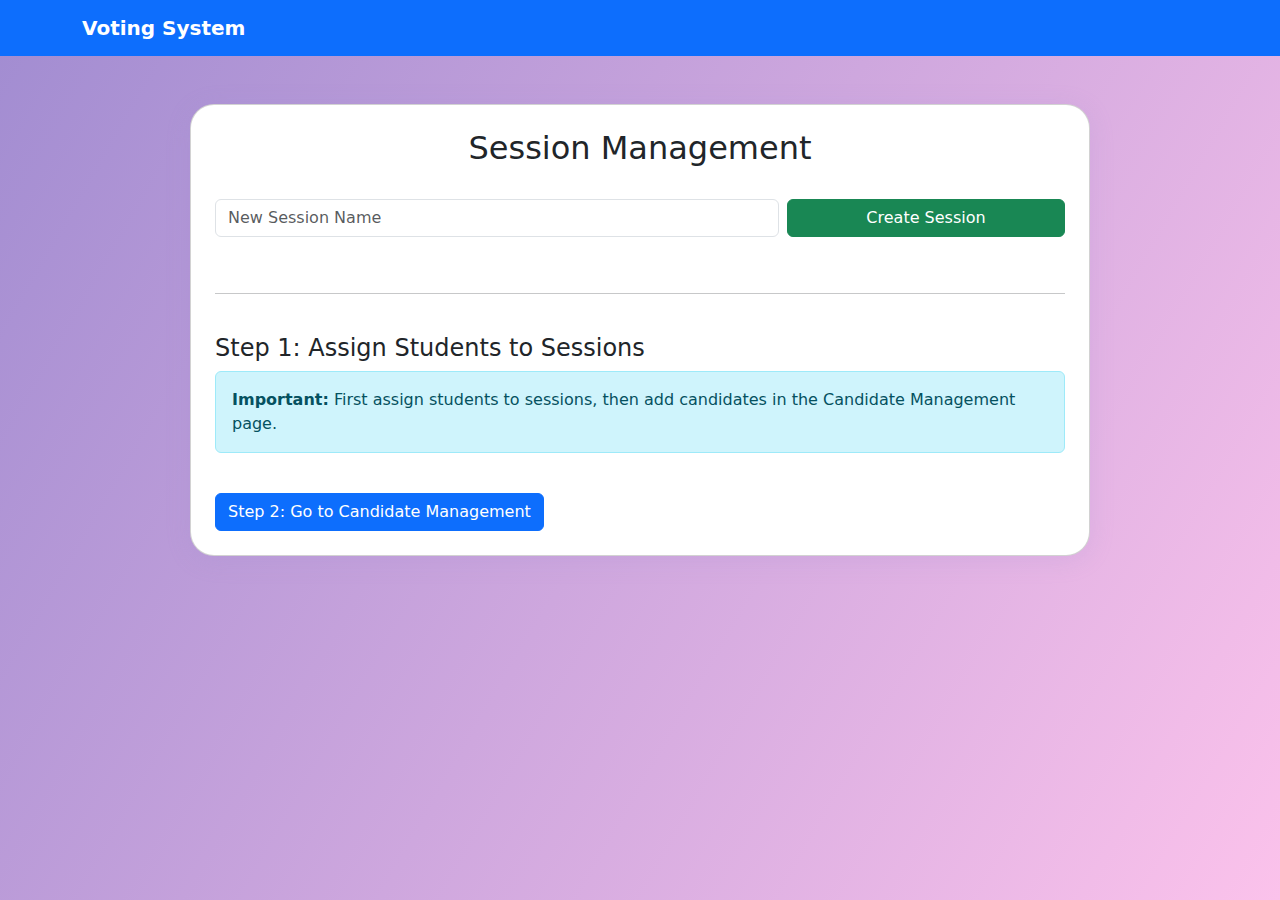
<file: Voting System/sessions.html>
<!DOCTYPE html>
<html lang="en">
<head>
    <meta charset="UTF-8">
    <meta name="viewport" content="width=device-width, initial-scale=1.0">
    <title>Session Management - Voting System</title>
    <link href="https://cdn.jsdelivr.net/npm/bootstrap@5.3.0/dist/css/bootstrap.min.css" rel="stylesheet">
    <style>
        body { background: linear-gradient(120deg, #a18cd1 0%, #fbc2eb 100%); min-height: 100vh; }
        .card { max-width: 900px; margin: 3rem auto; border-radius: 1.5rem; box-shadow: 0 4px 24px #a18cd133; }
        .session-row.closed { background: #f8d7da; }
    </style>
</head>
<body>
<nav class="navbar navbar-expand-lg navbar-dark bg-primary">
  <div class="container">
    <a class="navbar-brand fw-bold" href="dashboard.html">Voting System</a>
    <button class="navbar-toggler" type="button" data-bs-toggle="collapse" data-bs-target="#navbarNav">
      <span class="navbar-toggler-icon"></span>
    </button>
    <div class="collapse navbar-collapse" id="navbarNav">
      <ul class="navbar-nav ms-auto" id="navLinks"></ul>
      <span class="navbar-text ms-3" id="userInfoNav"></span>
    </div>
  </div>
</nav>
<div class="container">
    <div class="card p-4">
        <h2 class="mb-3 text-center">Session Management</h2>
        <div id="adminCheck" class="mb-3"></div>
        <form id="createSessionForm" class="row g-2 mb-4">
            <div class="col-md-8">
                <input type="text" class="form-control" id="sessionName" placeholder="New Session Name" required>
            </div>
            <div class="col-md-4">
                <button type="submit" class="btn btn-success w-100">Create Session</button>
            </div>
        </form>
        <div id="sessionMsg" class="mb-3"></div>
        <div id="sessionsList"></div>
        <hr>
        <h4 class="mt-4">Step 1: Assign Students to Sessions</h4>
        <div class="alert alert-info">
            <strong>Important:</strong> First assign students to sessions, then add candidates in the Candidate Management page.
        </div>
        <div id="assignMsg" class="mb-2"></div>
        <div id="assignTable"></div>
        <div class="mt-3">
            <a href="candidates.html" class="btn btn-primary">Step 2: Go to Candidate Management</a>
        </div>
    </div>
</div>
<script>
let sessions = [];
let students = [];

async function checkAdmin() {
    const res = await fetch('php/api/user_info.php');
    const data = await res.json();
    if (!data.success) {
        window.location.href = 'login.html';
        return false;
    }
    if (data.user.role !== 'admin') {
        document.getElementById('adminCheck').innerHTML = '<div class="alert alert-danger">Admins only. <a href="dashboard.html">Go to Dashboard</a></div>';
        document.getElementById('createSessionForm').style.display = 'none';
        return false;
    }
    document.getElementById('userInfoNav').textContent = `${data.user.username} (${data.user.role})`;
    let nav = '';
    nav += '<li class="nav-item"><a class="nav-link" href="dashboard.html">Dashboard</a></li>';
    nav += '<li class="nav-item"><a class="nav-link active" href="sessions.html">Manage Sessions</a></li>';
    nav += '<li class="nav-item"><a class="nav-link" href="candidates.html">Manage Candidates</a></li>';
    nav += '<li class="nav-item"><a class="nav-link" href="results.html">Results</a></li>';
    nav += '<li class="nav-item"><a class="nav-link" href="#" onclick="logout()">Logout</a></li>';
    document.getElementById('navLinks').innerHTML = nav;
    return true;
}

async function loadSessions() {
    document.getElementById('sessionsList').innerHTML = '<div class="text-center"><div class="spinner-border"></div></div>';
    const res = await fetch('php/api/sessions.php');
    const data = await res.json();
    if (!data.success) return;
    sessions = data.sessions;
    
    let html = `
        <div class="alert alert-info mb-3">
            <h5>Session Management Steps:</h5>
            <ol>
                <li>Create a new session</li>
                <li>Assign students to the session below</li>
                <li>Go to Candidate Management to add candidates</li>
                <li>Close session when voting period ends to view results</li>
            </ol>
        </div>
        <table class="table table-bordered align-middle">
        <thead>
            <tr>
                <th>Name</th>
                <th>Status</th>
                <th>Created</th>
                <th>Actions</th>
                <th>Next Step</th>
            </tr>
        </thead>
        <tbody>`;
    for (const s of sessions) {
        const isActive = s.status === 'active';
        html += `
            <tr class="session-row${!isActive ? ' closed' : ''}">
                <td>${s.name}</td>
                <td><span class="badge bg-${isActive ? 'success' : 'danger'}">${s.status}</span></td>
                <td>${s.created_at}</td>
                <td>`;
        if (isActive) {
            html += `<button class="btn btn-sm btn-danger me-2" onclick="closeSession(${s.id})">Close Session</button>`;
        }
        html += `</td>
                <td>`;
        if (isActive) {
            html += `
                <a href="candidates.html" class="btn btn-sm btn-primary">
                    Add Candidates
                </a>`;
        } else {
            html += `
                <a href="results.html" class="btn btn-sm btn-success">
                    View Results
                </a>`;
        }
        html += `</td>
            </tr>`;
    }
    html += '</tbody></table>';
    document.getElementById('sessionsList').innerHTML = html;
}

async function closeSession(id) {
    const ok = confirm('Close this session? This cannot be undone.');
    if (!ok) return;
    const res = await fetch('php/api/sessions.php', {
        method: 'PATCH',
        headers: { 'Content-Type': 'application/x-www-form-urlencoded' },
        body: `id=${id}`
    });
    const data = await res.json();
    if (data.success) {
        // Redirect to results page with the session ID
        window.location.href = `results.html?session_id=${id}`;
    } else {
        document.getElementById('sessionMsg').textContent = data.message;
        loadSessions();
    }
}

document.getElementById('createSessionForm').onsubmit = async function(e) {
    e.preventDefault();
    const name = document.getElementById('sessionName').value.trim();
    if (!name) return;
    const res = await fetch('php/api/sessions.php', {
        method: 'POST',
        body: new URLSearchParams({ name })
    });
    const data = await res.json();
    document.getElementById('sessionMsg').textContent = data.message;
    if (data.success) this.reset();
    loadSessions();
    loadAssignments();
};

async function loadAssignments() {
    const res = await fetch('php/api/session_assign.php');
    const data = await res.json();
    if (!data.success) return;
    students = data.students;
    let html = `<table class="table table-bordered align-middle"><thead><tr><th>Student</th>`;
    for (const s of sessions) {
        html += `<th>${s.name}</th>`;
    }
    html += '</tr></thead><tbody>';
    for (const u of students) {
        html += `<tr><td>${u.username}</td>`;
        for (const s of sessions) {
            const assigned = u.sessions.includes(Number(s.id));
            html += `<td><input type="checkbox" ${assigned ? 'checked' : ''} onchange="assignStudent(${u.id},${s.id},this.checked)"></td>`;
        }
        html += '</tr>';
    }
    html += '</tbody></table>';
    document.getElementById('assignTable').innerHTML = html;
}

async function assignStudent(user_id, session_id, checked) {
    const msg = document.getElementById('assignMsg');
    msg.className = 'alert alert-info';
    msg.textContent = 'Updating assignment...';
    
    try {
        const res = await fetch('php/api/session_assign.php', {
            method: 'POST',
            body: new URLSearchParams({ user_id, session_id, action: checked ? 'assign' : 'unassign' })
        });
        const data = await res.json();
        
        msg.textContent = data.message;
        msg.className = data.success ? 'alert alert-success' : 'alert alert-danger';
        
        if (data.success) {
            await loadAssignments();
        }
    } catch (err) {
        msg.textContent = 'Error updating assignment';
        msg.className = 'alert alert-danger';
    }
}

async function logout() {
    await fetch('php/api/logout.php');
    window.location.href = 'login.html';
}

window.closeSession = closeSession;
window.assignStudent = assignStudent;

(async function init() {
    if (await checkAdmin()) {
        await loadSessions();
        await loadAssignments();
    }
})();
</script>
</body>
</html>
</file>
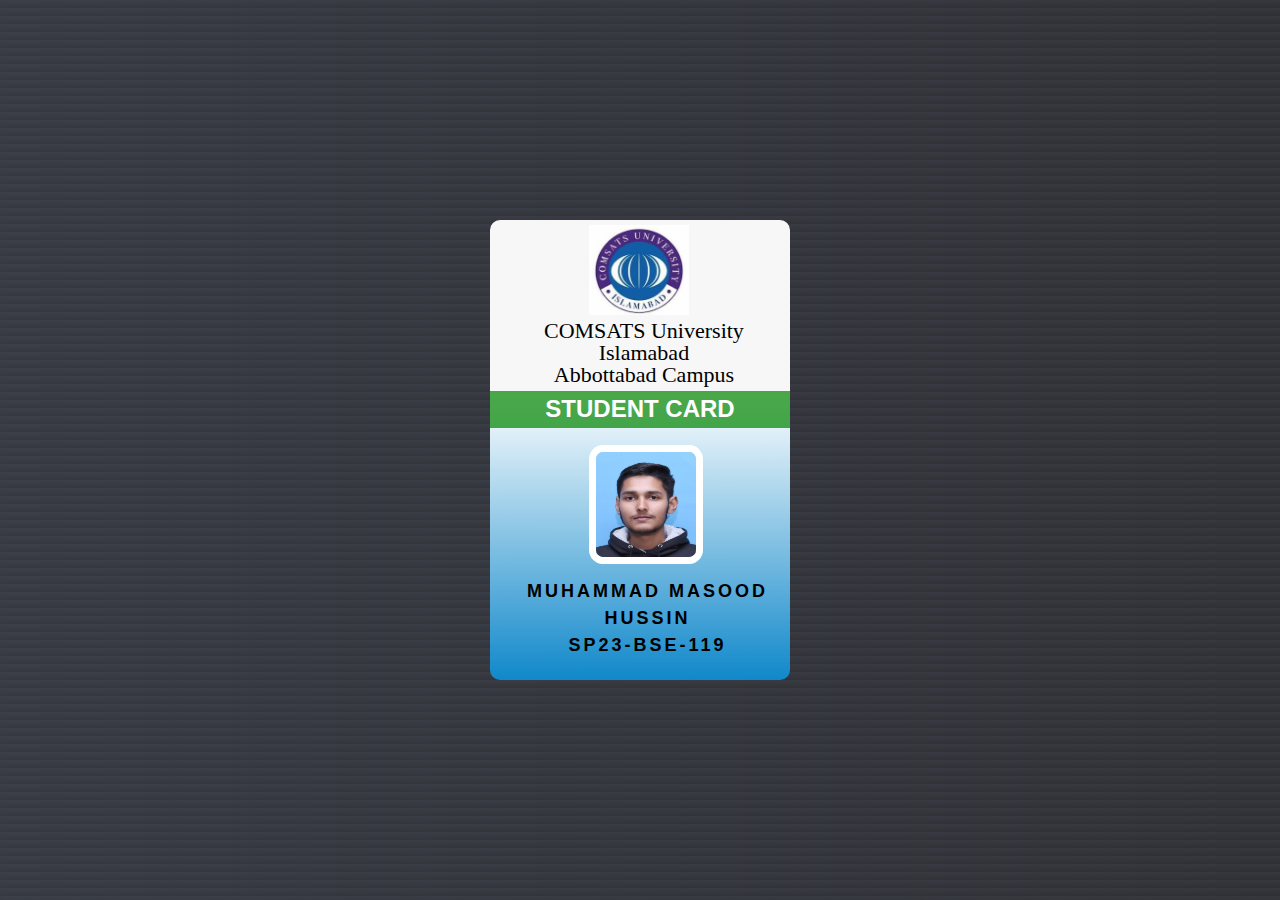
<file: Student_Card/Student_Card/card.html>
<!DOCTYPE html>
<html lang="en">
  <head>
    <meta charset="UTF-8" />
    <meta name="viewport" content="width=device-width, initial-scale=1.0" />
    <title>Student Card</title>
    <link rel="stylesheet" href="styleCard.css" />
  </head>
  <body>
    <main id="card">
      <header>
        <div id="logo">
          <img
            src="Comsats_Logo.jpg"
            alt="Comsats Logo"
            height="90"
            width="100"
          />
        </div>

        <div id="uni-name">
          <p class="name">
            COMSATS University
            <br />
            Islamabad
            <br />
            Abbottabad Campus
          </p>
        </div>
      </header>

      <article>
        <p id="stuCard">STUDENT CARD</p>
      </article>
      <footer>
        <img
          src="masood.jpg"
          alt="Myself"
          id="me"
          height="105"
          width="100"
        >
        <strong>
          <p id="reg-no"> MUHAMMAD MASOOD HUSSIN <br/> SP23-BSE-119 </p></strong >
      </footer>
    </main>
  </body>
</html>
<!-- <!DOCTYPE html>
<html lang="en">
<head>
  <meta charset="UTF-8">
  <meta name="viewport" content="width=device-width, initial-scale=1.0">
  <title>talble</title>
</head>
<body>
  <table border="3">
    <caption>table</caption>
    <tr><th>masood</th> <th>ammar</th><th>ahmad</th></tr>

  </table>
</body>
</html> -->
<!-- <!DOCTYPE html>
<html lang="en">
<head>
  <title>frame</title>
  <frameset rows="30%,*">
    <frame src="https://www.google.com" name="top" scrolling="no"></frame>
    <frameset cols="30,*">
      <frame src="https://www.facebook.com" name="left" scrolling="no"></frame>
  </frameset>
</head>


</html> -->
</file>
<file: Student_Card/Student_Card/styleCard.css>
body {
  background: linear-gradient(
    to top left,
    rgba(24, 25, 28, 0.9),
    rgb(60, 64, 75)
  );
}

#card {
  background: linear-gradient(
    to bottom,
    #fafafafb 37.5%,
    white 30%,
    #0997e4d7 100%
  );

  position: absolute;
  top: 50%;
  left: 50%;
  transform: translate(-50%, -50%);
  width: 300px;
  height: 460px;
  border-radius: 10px;
}

#logo {
  position: absolute;
  top: 1%;
  left: 33%;
}

#uni-name {
  position: absolute;
  top: 17%;
  left: 18%;
}

.name {
  text-align: center;
  line-height: 1;
  font-size: 22px;
}

#stuCard {
  position: absolute;
  top: 32%;
  left: 0%;
  width: 300px;
  height: 37px;
  line-height: 1.5;
  text-align: center;
  font-family: Arial;
  font-size: 24px;
  color: white;
  background-color: rgba(8, 136, 8, 0.735);
  font-weight: bolder;
}

#me {
  position: absolute;
  top: 49%;
  left: 33%;
  border: 7px solid white;
  border-radius: 12%;
}

#reg-no {
  position: absolute;
  top: 74%;
  left: 5%;
  text-align: center;
  font-family: Arial;
  line-height: 1.5;
  font-size: 18px;
  font-weight: bolder;
  letter-spacing: 3px;
}
</file>
